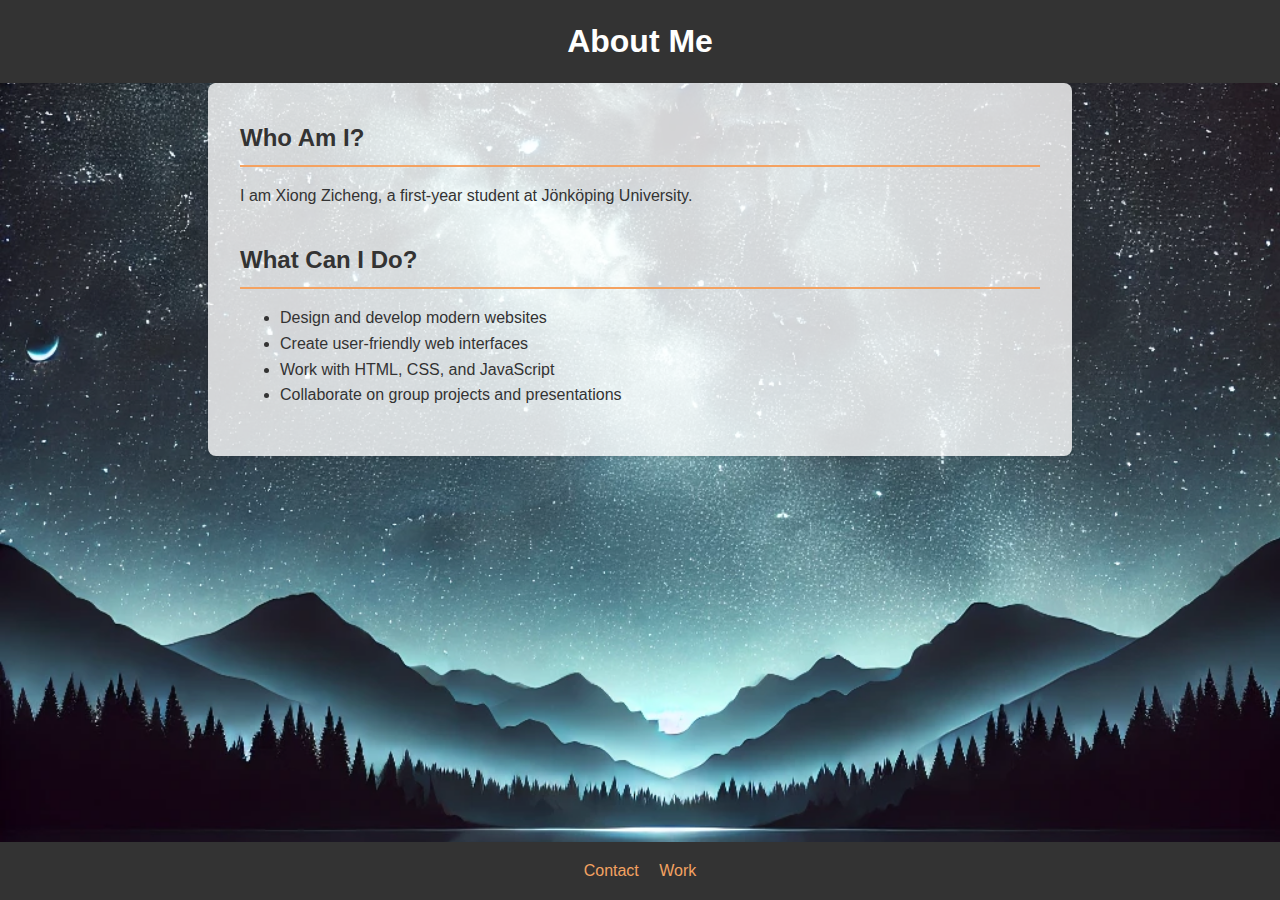
<file: index.html>
<!-- About Me Page -->
<!DOCTYPE html>
<html lang="en">

<head>
    <meta charset="UTF-8">
    <meta name="viewport" content="width=device-width, initial-scale=1.0">
    <title>About Me</title>
    <!-- Linking external stylesheet -->
    <link rel="stylesheet" href="styles.css">
</head>

<body class="about">
    <header>
        <h1>About Me</h1>
    </header>

    <main>
        <section>
            <h2>Who Am I?</h2>
            <p>I am Xiong Zicheng, a first-year student at Jönköping University.</p>
        </section>

        <section>
            <h2>What Can I Do?</h2>
            <ul>
                <li>Design and develop modern websites</li>
                <li>Create user-friendly web interfaces</li>
                <li>Work with HTML, CSS, and JavaScript</li>
                <li>Collaborate on group projects and presentations</li>
            </ul>
        </section>
    </main>

    <footer>
        <nav>
            <a href="contact.html">Contact</a>
            <a href="Untitled-1.html">Work</a>
        </nav>
    </footer>
</body>

</html>
</file>
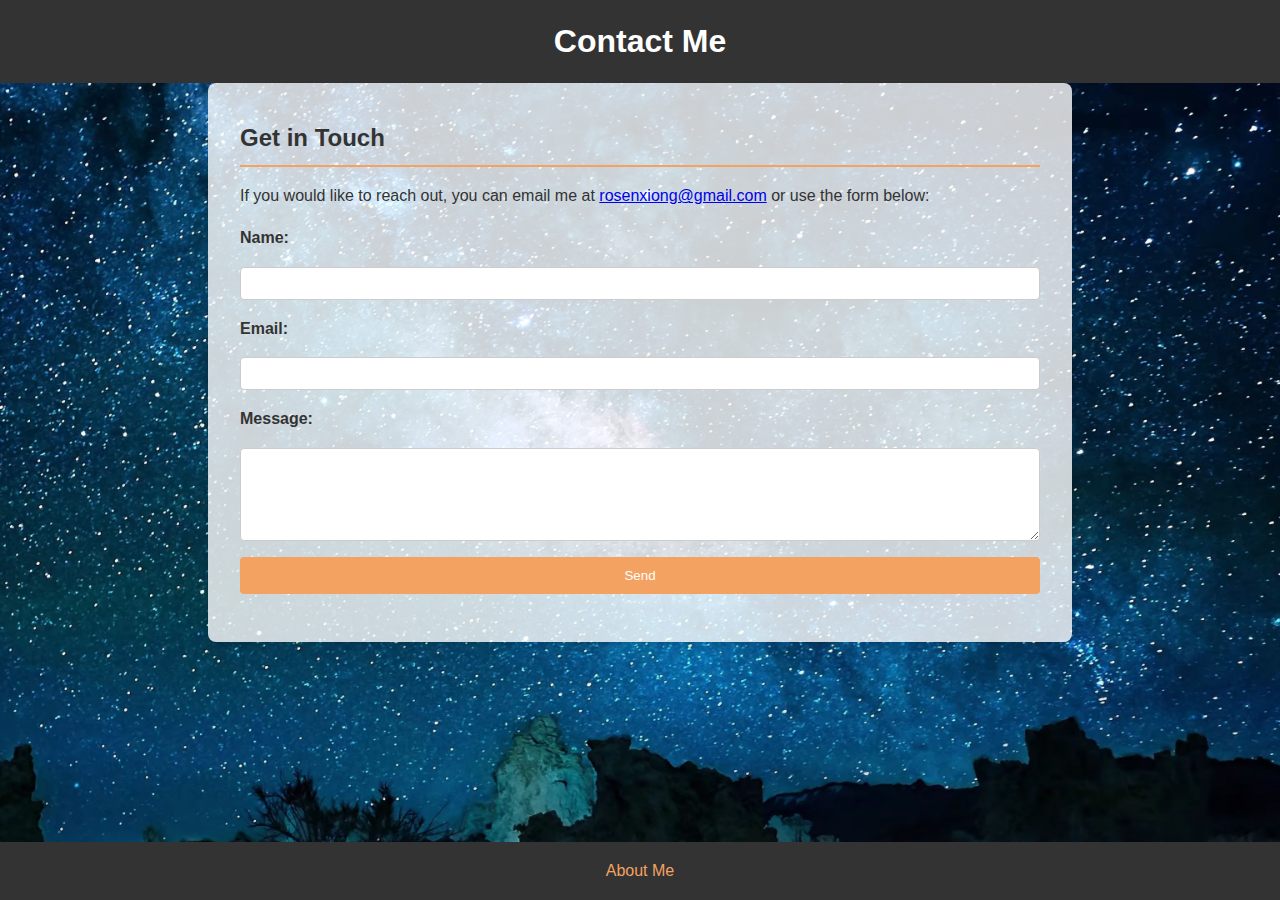
<file: contact.html>
<!-- Contact Page -->
<!DOCTYPE html>
<html lang="en">

<head>
    <meta charset="UTF-8">
    <meta name="viewport" content="width=device-width, initial-scale=1.0">
    <title>Contact</title>
    <link rel="stylesheet" href="styles.css">
</head>

<body class="contact">
    <header>
        <h1>Contact Me</h1>
    </header>

    <main>
        <section>
            <h2>Get in Touch</h2>
            <p>If you would like to reach out, you can email me at <a href="mailto:rosenxiong@gmail.com">rosenxiong@gmail.com</a> or use the form below:</p>
            <form action="#" method="post">
                <label for="name">Name:</label>
                <input type="text" id="name" name="name" required>

                <label for="email">Email:</label>
                <input type="email" id="email" name="email" required>

                <label for="message">Message:</label>
                <textarea id="message" name="message" rows="5" required></textarea>

                <button type="submit">Send</button>
            </form>
        </section>
    </main>

    <footer>
        <nav>
            <a href="index.html">About Me</a>
        </nav>
    </footer>
</body>

</html>
</file>
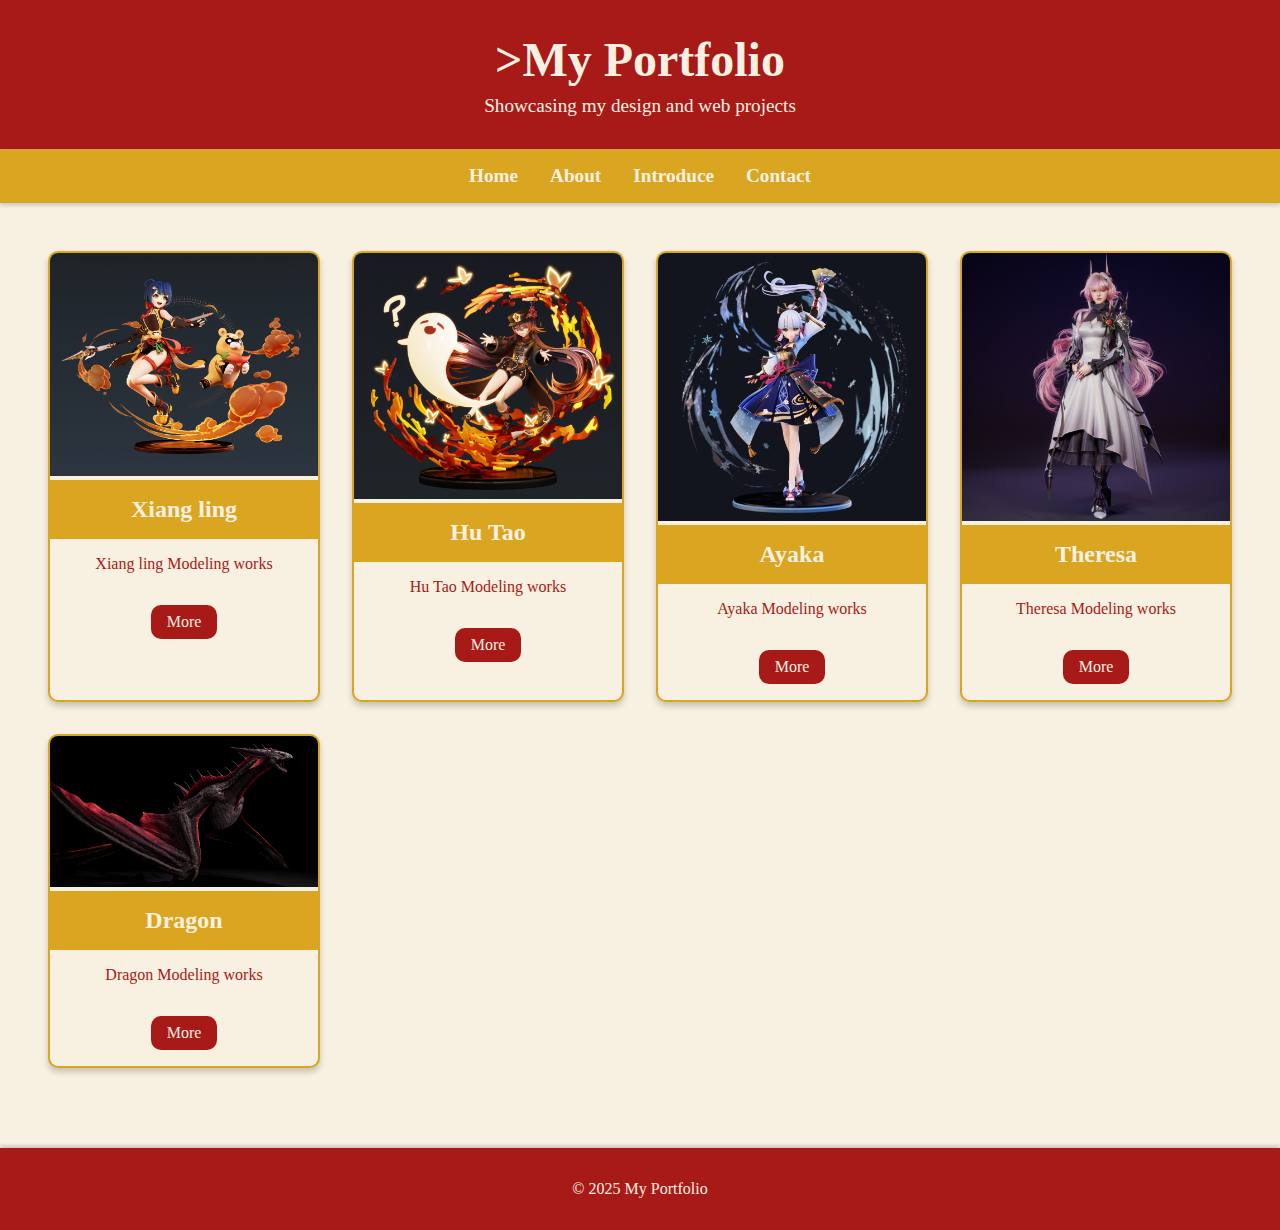
<file: Untitled-1.html>
<!DOCTYPE html>
<html lang="zh">
<head>
    <meta charset="UTF-8">
    <meta name="viewport" content="width=device-width, initial-scale=1.0">
    <title>My Portfolio</title>
        <!-- Linking external stylesheet -->
        <link rel="stylesheet" href="styles2.css">
    </style>
</head>
<body>
    <header>
        <h1>>My Portfolio</h1>
        <p>Showcasing my design and web projects</p>
    </header>

    <nav>
        <a href="#">Home</a>
        <a href="index.html">About</a>
        <a href="#">Introduce</a>
        <a href="#">Contact</a>
    </nav>

    <main>
        <section class="grid">
            <div class="grid-item">
                <img src="images/project1.jpg" alt="Xiangling">
                <h3>Xiang ling</h3>
                <p>Xiang ling Modeling works</p>
                <a href="details/project1.html">More</a>
            </div>
            <div class="grid-item">
                <img src="images/project2.jpg" alt="Hu Tao">
                <h3>Hu Tao</h3>
                <p>Hu Tao Modeling works</p>
                <a href="details/project2.html">More</a>
            </div>
            <div class="grid-item">
                <img src="images/project3.jpg" alt="Ayaka">
                <h3>Ayaka</h3>
                <p>Ayaka Modeling works</p>
                <a href="details/project3.html">More</a>
            </div>
            <div class="grid-item">
                <img src="images/project4.jpg" alt="Theresa">
                <h3>Theresa</h3>
                <p>Theresa Modeling works</p>
                <a href="details/project4.html">More</a>
            </div>
            <div class="grid-item">
                <img src="images/project5.jpg" alt="Dragon">
                <h3>Dragon</h3>
                <p>Dragon Modeling works</p>
                <a href="details/project5.html">More</a>
            </div>
        </section>
    </main>

    <footer>
        <p>&copy; 2025 My Portfolio</p>
    </footer>
    <script src="script.js"></script>
</body>
</html>
</file>
<file: styles2.css>
:root{
    --primary-color: #A71A18; /* Palace red */
    --secondary-color: #F8F1E1; /* Light beige */
    --highlight-color: #DAA520; /* Gold */
    --accent-color: #7E5835; /* Brown */
    --font-family: 'Georgia', serif;
    --border-radius: 10px;
    --shadow-color: rgba(0, 0, 0, 0.2);
 }
body {
    margin: 0;
    font-family: var(--font-family);
    background-color: var(--secondary-color);
    color: var(--primary-color);
}

header {
    background-color: var(--primary-color);
    color: var(--secondary-color);
    padding: 2rem 1rem;
    text-align: center;
    box-shadow: 0 2px 4px var(--shadow-color);
}

header h1 {
    font-size: 3rem;
    margin: 0;
    font-weight: bold;
}

header p {
    font-size: 1.2rem;
    margin: 0.5rem 0 0;
}

nav {
    display: flex;
    justify-content: center;
    gap: 2rem;
    background-color: var(--highlight-color);
    padding: 1rem 0;
    box-shadow: 0 2px 4px var(--shadow-color);
}

nav a {
    color: var(--secondary-color);
    text-decoration: none;
    font-weight: bold;
    font-size: 1.2rem;
    transition: color 0.3s;
}

nav a:hover {
    color: var(--accent-color);
}

.grid {
    display: grid;
    grid-template-columns: repeat(auto-fit, minmax(250px, 1fr));
    gap: 2rem;
    padding: 3rem;
    max-width: 1200px;
    margin: auto;
}

.grid-item {
    background: var(--secondary-color);
    border: 2px solid var(--highlight-color);
    border-radius: var(--border-radius);
    overflow: hidden;
    box-shadow: 0 4px 6px var(--shadow-color);
    transition: transform 0.3s, box-shadow 0.3s;
}

.grid-item:hover {
    transform: translateY(-10px);
    box-shadow: 0 8px 12px var(--shadow-color);
}

.grid-item img {
    width: 100%;
    height: auto;
}

.grid-item h3 {
    margin: 0;
    padding: 1rem;
    font-size: 1.5rem;
    background-color: var(--highlight-color);
    color: var(--secondary-color);
    text-align: center;
}

.grid-item p {
    padding: 1rem;
    margin: 0;
    text-align: center;
}

.grid-item a {
    display: block;
    margin: 1rem auto;
    width: fit-content;
    background-color: var(--primary-color);
    color: var(--secondary-color);
    padding: 0.5rem 1rem;
    text-decoration: none;
    border-radius: var(--border-radius);
    transition: background-color 0.3s;
}

.grid-item a:hover {
    background-color: var(--highlight-color);
}

footer {
    text-align: center;
    padding: 2rem 1rem;
    background-color: var(--primary-color);
    color: var(--secondary-color);
    margin-top: 2rem;
    box-shadow: 0 -2px 4px var(--shadow-color);
}

footer p {
    margin: 0;
}
@keyframes fadeInScale {
    0% {
        opacity: 0;
        transform: scale(0.8);
    }
    100% {
        opacity: 1;
        transform: scale(1);
    }
}

.grid-item {
    animation: fadeInScale 0.8s ease-out;
}
</file>
<file: styles.css>
/* styles.css */

/* General Reset */
body {
    font-family: Arial, sans-serif;
    margin: 0;
    padding: 0;
    line-height: 1.6;
    color: #333;
    background-color: #f9f9f9;
}

header {
    background-color: #333;
    color: #fff;
    padding: 1rem 0;
    text-align: center;
}

header h1 {
    margin: 0;
}

main {
    padding: 1rem 2rem;
    max-width: 800px;
    margin: 0 auto;
    background: #fff;
    border-radius: 8px;
    box-shadow: 0 2px 4px rgba(0, 0, 0, 0.1);
}

section {
    margin-bottom: 2rem;
}

section h2 {
    color: #333;
    border-bottom: 2px solid #f4a261;
    padding-bottom: 0.5rem;
    margin-bottom: 1rem;
}

footer {
    background-color: #333;
    color: #fff;
    text-align: center;
    padding: 1rem 0;
    position: fixed;
    width: 100%;
    bottom: 0;
}

footer nav a {
    color: #f4a261;
    text-decoration: none;
    margin: 0 0.5rem;
}

footer nav a:hover {
    text-decoration: underline;
}

/* Background Images */
body.about {
    background-image: url('images/about-me-landscape.jpg');
    background-size: cover;
    background-position: center;
    background-attachment: fixed;
}

body.contact {
    background-image: url('images/contact-landscape.jpg');
    background-size: cover;
    background-position: center;
    background-attachment: fixed;
}

/* Overlay for better readability */
main {
    background: rgba(255, 255, 255, 0.8);
}

/* Form Styling */
form {
    display: flex;
    flex-direction: column;
    gap: 1rem;
}

label {
    font-weight: bold;
}

input, textarea {
    padding: 0.5rem;
    border: 1px solid #ccc;
    border-radius: 4px;
}

button {
    padding: 0.7rem;
    border: none;
    border-radius: 4px;
    background-color: #f4a261;
    color: #fff;
    cursor: pointer;
}

button:hover {
    background-color: #e76f51;
}
</file>
